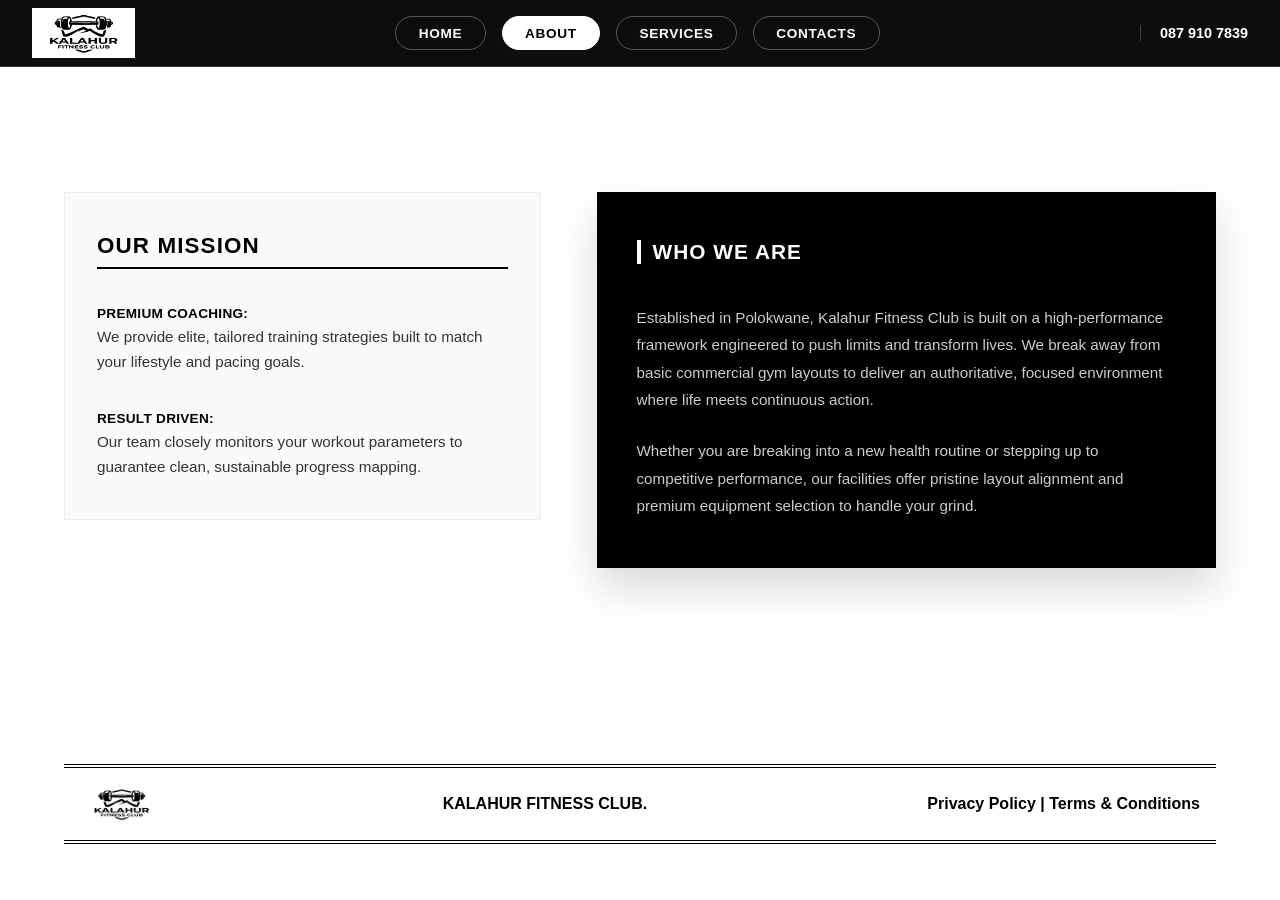
<file: about.html>
<!DOCTYPE html>
<html lang="en">
<head>
    <meta charset="UTF-8">
    <meta name="viewport" content="width=device-width, initial-scale=1.0">
    <title>About Us | Kalahur Fitness Club</title>
    <link rel="stylesheet" href="style.css">
    <link rel="icon" type="image/x-icon" href="kalahur.jpg">
</head>
<body>
    <header class="site-header-fixed">
        <div class="header-inner-row">
            <div class="brand-logo-area">
                <img src="kalahur.jpg" alt="Kalahur Fitness Club Logo" class="header-logo-graphic">
            </div>

            <nav class="main-navigation-menu">
                <ul class="nav-links-list">
                    <li><a href="index.html" class="nav-item-link">Home</a></li>
                    <li><a href="about.html" class="nav-item-link active-page">About</a></li>
                    <li><a href="gallery.html" class="nav-item-link">Services</a></li>
                    <li><a href="contact.html" class="nav-item-link">Contacts</a></li>
                </ul>
            </nav>
            <div class="header-comms-group">
                <a href="tel:0879107839" class="phone-display-link"> 087 910 7839</a>
            </div>
        </div>
    </header>

    <main class="subpage-main-layout">
        <div class="wireframe-container section-spacing">
            
            <div class="professional-contact-grid">
                <div class="contact-details-sidebar">
                    <h2 class="section-title-left">OUR MISSION</h2>
                    <div class="details-card-block">
                        <div class="detail-item">
                           
                            <p><strong>Premium Coaching:</strong><br>We provide elite, tailored training strategies built to match your lifestyle and pacing goals.</p>
                        </div>
                        <div class="detail-item">
                          
                            <p><strong>Result Driven:</strong><br>Our team closely monitors your workout parameters to guarantee clean, sustainable progress mapping.</p>
                        </div>
                    </div>
                </div>

                <div class="contact-form-panel" style="background-color: #000000; padding: 3rem 2.5rem; color: #ffffff;">
                    <h3 class="form-panel-title">WHO WE ARE</h3>
                    <div class="about-text-content">
                        <p style="color: #cccccc; font-size: 0.95rem; line-height: 1.8; margin-bottom: 1.5rem;">
                            Established in Polokwane, Kalahur Fitness Club is built on a high-performance framework engineered to push limits and transform lives. We break away from basic commercial gym layouts to deliver an authoritative, focused environment where life meets continuous action.
                        </p>
                        <p style="color: #cccccc; font-size: 0.95rem; line-height: 1.8;">
                            Whether you are breaking into a new health routine or stepping up to competitive performance, our facilities offer pristine layout alignment and premium equipment selection to handle your grind.
                        </p>
                    </div>
                </div>
            </div>

        </div>
    </main>

    <footer class="wireframe-double-footer">
        <div class="footer-inner-wrapper">
            <div class="footer-col-left">
                <img src="kalahur.jpg" alt="Footer Logo" class="footer-logo-graphic">
            </div>
            <div class="footer-col-center">KALAHUR FITNESS CLUB.</div>
            <div class="footer-col-right">Privacy Policy | Terms & Conditions</div>
        </div>
    </footer>

</body>
</html>
</file>
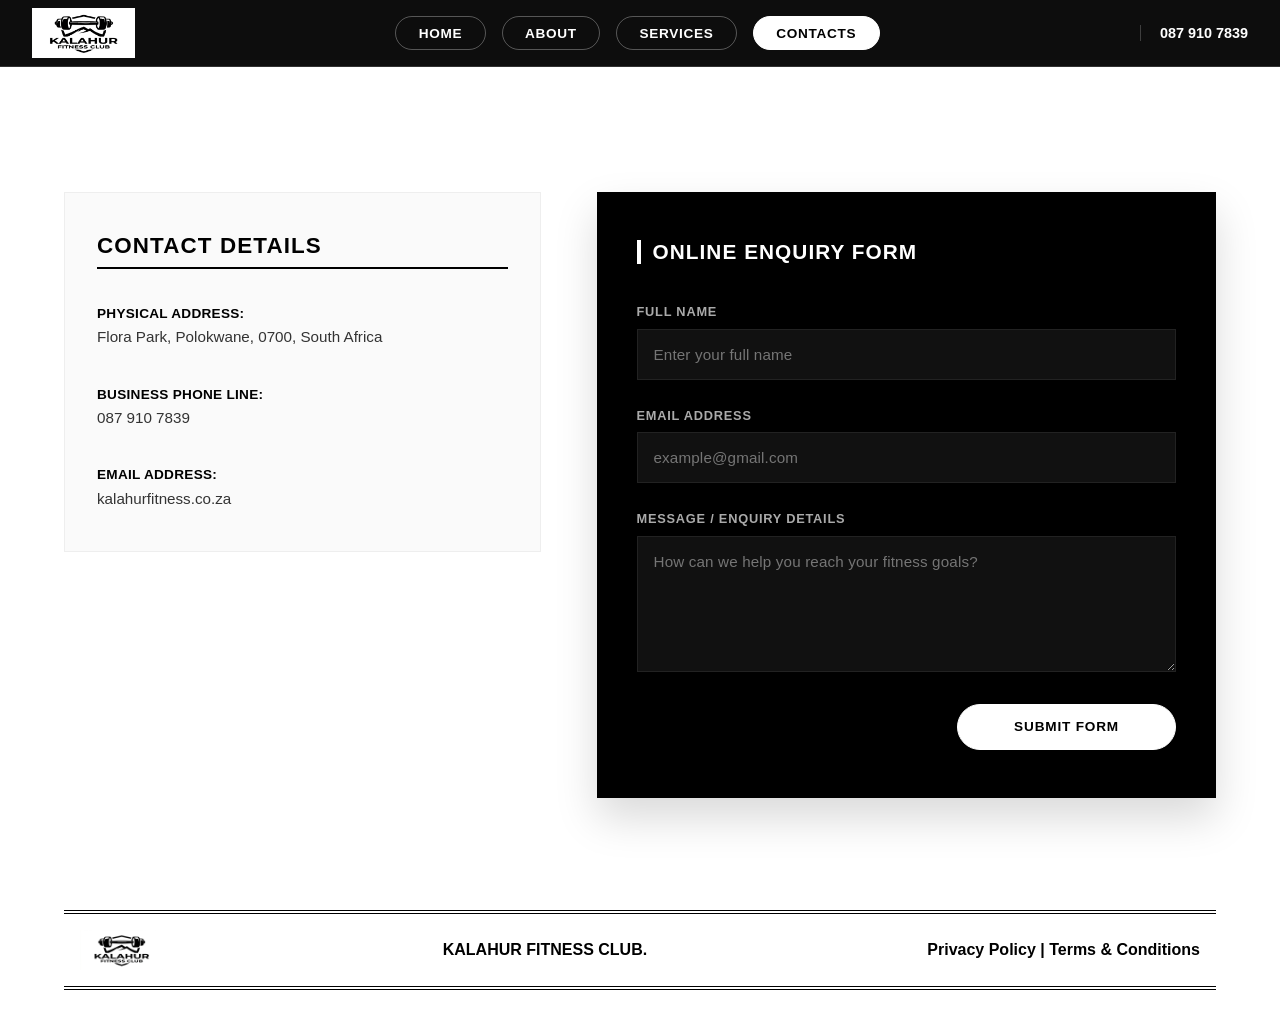
<file: contact.html>
<!DOCTYPE html>
<html lang="en">
<head>
    <meta charset="UTF-8">
    <meta name="viewport" content="width=device-width, initial-scale=1.0">
    <title>Contacts | Kalahur Fitness Club</title>
    <link rel="stylesheet" href="style.css">
    <link rel="icon" type="image/x-icon" href="kalahur.jpg">
</head>
<body>

    <header class="site-header-fixed">
        <div class="header-inner-row">
            <div class="brand-logo-area">
                <img src="kalahur.jpg" alt="Kalahur Fitness Club Logo" class="header-logo-graphic">
            </div>

            <nav class="main-navigation-menu">
                <ul class="nav-links-list">
                    <li><a href="index.html" class="nav-item-link">Home</a></li>
                    <li><a href="about.html" class="nav-item-link">About</a></li>
                    <li><a href="gallery.html" class="nav-item-link">Services</a></li>
                    <li><a href="contact.html" class="nav-item-link active-page">Contacts</a></li>
                </ul>
            </nav>

            <div class="header-comms-group">
                <a href="tel:0879107839" class="phone-display-link">087 910 7839</a>
            </div>
        </div>
    </header>

    <main class="subpage-main-layout">
        <div class="wireframe-container section-spacing">
            
            <div class="professional-contact-grid">
                <div class="contact-details-sidebar">
                    <h2 class="section-title-left">CONTACT DETAILS</h2>
                    <div class="details-card-block">
                        <div class="detail-item">
                           
                            <p><strong>Physical Address:</strong><br>Flora Park, Polokwane, 0700, South Africa</p>
                        </div>
                        <div class="detail-item">
                            
                            <p><strong>Business Phone Line:</strong><br>087 910 7839</p>
                        </div>
                        <div class="detail-item">
                            
                            <p><strong>Email Address:</strong><br>kalahurfitness.co.za</p>
                        </div>
                    </div>
                </div>

                <div class="contact-form-panel">
                    <h3 class="form-panel-title">Online Enquiry Form</h3>
                    <form action="#" method="POST" onsubmit="event.preventDefault();">
                        <div class="form-input-row">
                            <label class="form-element-label" for="client-name">Full Name</label>
                            <input class="form-field-input" type="text" id="client-name" name="client-name" placeholder="Enter your full name" required>
                        </div>
                        <div class="form-input-row">
                            <label class="form-element-label" for="client-email">Email Address</label>
                            <input class="form-field-input" type="email" id="client-email" name="client-email" placeholder="example@gmail.com" required>
                        </div>
                        <div class="form-input-row">
                            <label class="form-element-label" for="client-msg">Message / Enquiry Details</label>
                            <textarea class="form-field-textarea" id="client-msg" name="client-msg" rows="6" placeholder="How can we help you reach your fitness goals?" required></textarea>
                        </div>
                        <div class="form-action-align">
                            <button class="form-submit-action-btn" type="submit">Submit Form</button>
                        </div>
                    </form>
                </div>
            </div>

        </div>
    </main>

    <footer class="wireframe-double-footer">
        <div class="footer-inner-wrapper">
            <div class="footer-col-left">
                <img src="kalahur.jpg" alt="Footer Logo" class="footer-logo-graphic">
            </div>
            <div class="footer-col-center">KALAHUR FITNESS CLUB.</div>
            <div class="footer-col-right">Privacy Policy | Terms & Conditions</div>
        </div>
    </footer>

</body>
</html>
</file>
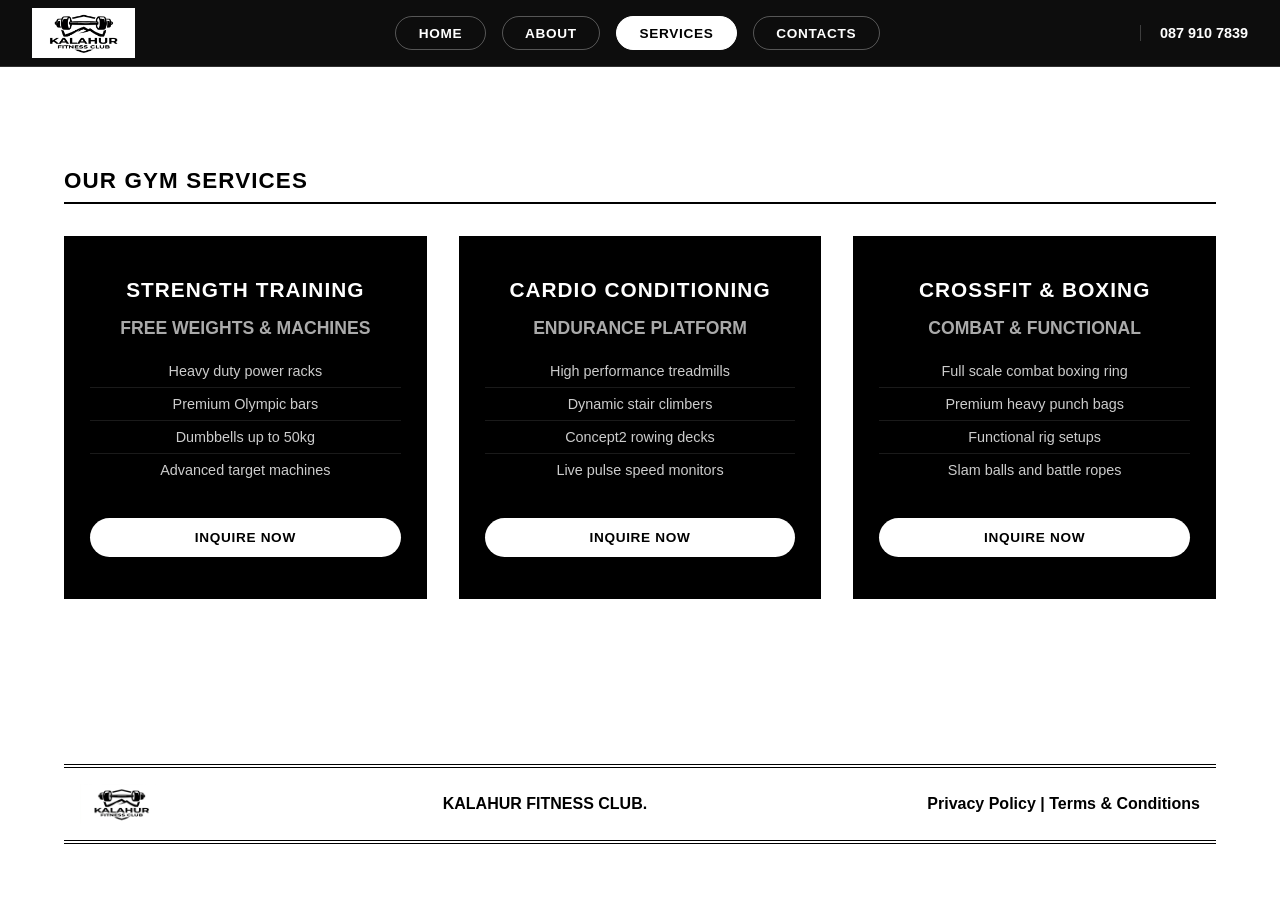
<file: gallery.html>
<!DOCTYPE html>
<html lang="en">
<head>
    <meta charset="UTF-8">
    <meta name="viewport" content="width=device-width, initial-scale=1.0">
    <title>Services | Kalahur Fitness Club</title>
    <link rel="stylesheet" href="style.css">
    <link rel="icon" type="image/x-icon" href="kalahur.jpg">
</head>
<body>

    <header class="site-header-fixed">
        <div class="header-inner-row">
            <!-- Brand Logo Graphic Image Area -->
            <div class="brand-logo-area">
                <img src="kalahur.jpg" alt="Kalahur Fitness Club Logo" class="header-logo-graphic">
            </div>

            <nav class="main-navigation-menu">
                <ul class="nav-links-list">
                    <li><a href="index.html" class="nav-item-link">Home</a></li>
                    <li><a href="about.html" class="nav-item-link">About</a></li>
                    <li><a href="gallery.html" class="nav-item-link active-page">Services</a></li>
                    <li><a href="contact.html" class="nav-item-link">Contacts</a></li>
                </ul>
            </nav>

            <div class="header-comms-group">
                <a href="tel:0879107839" class="phone-display-link">087 910 7839</a>
            </div>
        </div>
    </header>

    <main class="subpage-main-layout">
        <div class="wireframe-container section-spacing">
            <h2 class="section-title-left">OUR GYM SERVICES</h2>
            
            <div class="wireframe-membership-grid" style="margin-top: 2rem;">
                
                <div class="premium-plan-card">
                    <div class="card-content-stack">
                        <h3 class="plan-name">Strength Training</h3>
                        <div class="plan-price-tag" style="font-size: 1.1rem; color: #aaaaaa; margin-bottom: 1rem; text-transform: uppercase;">Free Weights & Machines</div>
                        <ul class="plan-roles-list">
                            <li>Heavy duty power racks</li>
                            <li>Premium Olympic bars</li>
                            <li>Dumbbells up to 50kg</li>
                            <li>Advanced target machines</li>
                        </ul>
                        <a href="contact.html" class="plan-select-btn">Inquire Now</a>
                    </div>
                </div>

                <div class="premium-plan-card">
                    <div class="card-content-stack">
                        <h3 class="plan-name">Cardio Conditioning</h3>
                        <div class="plan-price-tag" style="font-size: 1.1rem; color: #aaaaaa; margin-bottom: 1rem; text-transform: uppercase;">Endurance Platform</div>
                        <ul class="plan-roles-list">
                            <li>High performance treadmills</li>
                            <li>Dynamic stair climbers</li>
                            <li>Concept2 rowing decks</li>
                            <li>Live pulse speed monitors</li>
                        </ul>
                        <a href="contact.html" class="plan-select-btn">Inquire Now</a>
                    </div>
                </div>

                <div class="premium-plan-card">
                    <div class="card-content-stack">
                        <h3 class="plan-name">CrossFit & Boxing</h3>
                        <div class="plan-price-tag" style="font-size: 1.1rem; color: #aaaaaa; margin-bottom: 1rem; text-transform: uppercase;">Combat & Functional</div>
                        <ul class="plan-roles-list">
                            <li>Full scale combat boxing ring</li>
                            <li>Premium heavy punch bags</li>
                            <li>Functional rig setups</li>
                            <li>Slam balls and battle ropes</li>
                        </ul>
                        <a href="contact.html" class="plan-select-btn">Inquire Now</a>
                    </div>
                </div>

            </div>
        </div>
    </main>

    <footer class="wireframe-double-footer">
        <div class="footer-inner-wrapper">
            <div class="footer-col-left">
                <img src="kalahur.jpg" alt="Footer Logo" class="footer-logo-graphic">
            </div>
            <div class="footer-col-center">KALAHUR FITNESS CLUB.</div>
            <div class="footer-col-right">Privacy Policy | Terms & Conditions</div>
        </div>
    </footer>

</body>
</html>
</file>
<file: style.css>
*, *::before, *::after {
    margin: 0;
    padding: 0;
    box-sizing: border-box; 
}

html, body {
    width: 100%;
    font-family: Arial, sans-serif;
    background-color: #ffffff; 
    color: #000000;            
    overflow-x: hidden;        
}

.wireframe-container {
    width: 90%;
    max-width: 1200px;
    margin: 0 auto;
    text-align: center;
}

.section-spacing {
    padding: 3rem 0;
}

.site-header-fixed {
    position: fixed;
    top: 0;
    left: 0;
    width: 100%;
    background-color: rgba(0, 0, 0, 0.95); 
    border-bottom: 1px solid rgba(255, 255, 255, 0.15);
    z-index: 1000;
    padding: 0.5rem 2rem; 
}

.header-inner-row {
    max-width: 1600px;
    margin: 0 auto;
    display: flex;
    justify-content: space-between;
    align-items: center;
}

.brand-logo-area {
    display: flex;
    align-items: center;
}

.header-logo-graphic {
    height: 50px;
    width: auto;
    display: block;
    filter: none; 
}

.main-navigation-menu {
    margin: 0 1rem;
}

.nav-links-list {
    display: flex;
    list-style: none;
    gap: 1rem;
    align-items: center;
}

.nav-item-link {
    display: inline-block;
    color: #ffffff;
    text-decoration: none;
    font-size: 0.85rem;
    font-weight: bold;
    text-transform: uppercase;
    letter-spacing: 0.05em;
    padding: 0.55rem 1.4rem;
    border: 1px solid rgba(255, 255, 255, 0.3);
    border-radius: 30px; 
    transition: all 0.3s cubic-bezier(0.4, 0, 0.2, 1);
    white-space: nowrap;
}

.nav-item-link:hover,
.nav-item-link:focus {
    background-color: #ffffff;
    color: #000000; 
    border-color: #ffffff;
    transform: translateY(-1px);
}

.nav-item-link.active-page {
    background-color: #ffffff;
    color: #000000;
    border-color: #ffffff;
}

.header-comms-group {
    display: flex;
    align-items: center;
}

.phone-display-link {
    color: #ffffff;
    text-decoration: none;
    font-size: 0.9rem;
    font-weight: bold;
    border-left: 1px solid rgba(255, 255, 255, 0.2);
    padding-left: 1.2rem;
}

.full-screen-hero-viewport {
    position: relative;
    width: 100%;
    height: 100vh; 
    display: flex;
    align-items: center;
    justify-content: center;
    overflow: hidden;
    margin-bottom: 2rem;
    background-color: #000000;
}

input[name="hero-manual-trigger"] {
    position: absolute;
    opacity: 0;
    visibility: hidden;
}

.hero-image-media-layer {
    position: absolute;
    top: 0;
    left: 0;
    width: 100%;
    height: 100%;
    z-index: 1;
}

.hero-slide-strip {
    display: flex;
    width: 500%; 
    height: 100%;
    transition: none; 
}

.hero-slide-img {
    width: 20%; 
    height: 100%;
    background-position: center;
    background-size: cover;
    background-repeat: no-repeat;
}

#hero-track1:checked ~ .hero-image-media-layer .hero-slide-strip { transform: translateX(0%); }
#hero-track2:checked ~ .hero-image-media-layer .hero-slide-strip { transform: translateX(-20%); }
#hero-track3:checked ~ .hero-image-media-layer .hero-slide-strip { transform: translateX(-40%); }
#hero-track4:checked ~ .hero-image-media-layer .hero-slide-strip { transform: translateX(-60%); }
#hero-track5:checked ~ .hero-image-media-layer .hero-slide-strip { transform: translateX(-80%); }

.arrow-control-label {
    position: absolute;
    top: 50%;
    transform: translateY(-50%);
    width: 44px;
    height: 44px;
    background-color: rgba(255, 255, 255, 0.9);
    border-radius: 50%;
    color: #000000;
    font-size: 1.1rem;
    font-weight: bold;
    cursor: pointer;
    display: none; 
    align-items: center;
    justify-content: center;
    z-index: 10;
    user-select: none;
}

.hero-display-title {
  transition: opacity 0.5s ease-in-out;
  opacity: 1;
}

.hero-display-title.fade-out {
  opacity: 0;
}

.hero-display-title.fade-in {
  opacity: 1;
}


.arrow-control-label:hover { background-color: #ffffff; }
.left-arrow-pos { left: 3%; }
.right-arrow-pos { right: 3%; }

#hero-track1:checked ~ .left-arrow-pos[for="hero-track5"], #hero-track1:checked ~ .right-arrow-pos[for="hero-track2"],
#hero-track2:checked ~ .left-arrow-pos[for="hero-track1"], #hero-track2:checked ~ .right-arrow-pos[for="hero-track3"],
#hero-track3:checked ~ .left-arrow-pos[for="hero-track2"], #hero-track3:checked ~ .right-arrow-pos[for="hero-track4"],
#hero-track4:checked ~ .left-arrow-pos[for="hero-track3"], #hero-track4:checked ~ .right-arrow-pos[for="hero-track5"],
#hero-track5:checked ~ .left-arrow-pos[for="hero-track4"], #hero-track5:checked ~ .right-arrow-pos[for="hero-track1"] {
    display: flex;
}

.hero-content-center-overlay {
    position: relative;
    z-index: 5;
    text-align: center;
    max-width: 900px;
    padding: 0 2rem;
    margin-top: 3.5rem;
}

.hero-display-title {
    font-size: 3.2rem;
    font-weight: 800;
    letter-spacing: 0.04em;
    color: #ffffff;
    margin-bottom: 0.75rem;
    text-transform: uppercase;
    text-shadow: 0 2px 10px rgba(0, 0, 0, 0.8);
}

.hero-display-description {
    font-size: 1.15rem;
    color: #e5e5e5;
    margin-bottom: 2.5rem;
    text-shadow: 0 2px 8px rgba(0, 0, 0, 0.8);
}

.hero-action-button-cta {
    display: inline-block;
    padding: 0.9rem 3.5rem;
    background-color: #ffffff;
    color: #000000;
    text-decoration: none;
    font-weight: bold;
    font-size: 0.9rem;
    border-radius: 50px; 
    letter-spacing: 0.08em;
    transition: transform 0.2s;
}

.hero-action-button-cta:hover { transform: scale(1.03); }

.subpage-main-layout {
    padding-top: 7.5rem; 
    width: 100%;
    min-height: calc(100vh - 200px);
}

.section-title-left {
    text-align: left;
    font-size: 1.4rem;
    font-weight: bold;
    text-transform: uppercase;
    letter-spacing: 0.05em;
    margin-bottom: 1.5rem;
    border-bottom: 2px solid #000000;
    padding-bottom: 0.5rem;
}

.section-title-center {
    text-align: center;
    font-size: 1.2rem;
    font-weight: bold;
    text-transform: uppercase;
    letter-spacing: 0.05em;
}

.wireframe-membership-grid {
    display: grid;
    grid-template-columns: repeat(3, 1fr);
    gap: 2rem;
    width: 100%;
}

.premium-plan-card {
    background-color: #000000; 
    border: 2px solid #000000;
    position: relative;
    overflow: hidden;
    padding: 2.5rem 1.5rem;
    transition: transform 0.3s ease, box-shadow 0.3s ease;
    text-align: center;
    display: flex;
    flex-direction: column;
    justify-content: space-between;
}

.premium-plan-card:hover {
    transform: translateY(-5px);
    box-shadow: 0 10px 25px rgba(0, 0, 0, 0.2);
    border-color: #555555;
}

.card-content-stack {
    position: relative;
    z-index: 5;
}

.plan-name {
    font-size: 1.3rem;
    font-weight: bold;
    color: #ffffff; 
    text-transform: uppercase;
    letter-spacing: 0.05em;
    margin-bottom: 1rem;
}

.plan-price-tag {
    font-size: 2.2rem;
    font-weight: 800;
    color: #ffffff;
    margin-bottom: 1.5rem;
}

.plan-price-tag span {
    font-size: 0.9rem;
    font-weight: normal;
    color: #aaaaaa;
    text-transform: lowercase;
}

.plan-roles-list {
    list-style: none;
    margin-bottom: 2rem;
    padding: 0;
}

.plan-roles-list li {
    font-size: 0.9rem;
    color: #cccccc;
    padding: 0.5rem 0;
    border-bottom: 1px solid rgba(255, 255, 255, 0.1);
}

.plan-roles-list li:last-child {
    border-bottom: none;
}

.plan-select-btn {
    display: block;
    width: 100%;
    padding: 0.75rem 0;
    background-color: #ffffff;
    color: #000000;
    text-decoration: none;
    font-weight: bold;
    font-size: 0.85rem;
    text-transform: uppercase;
    border-radius: 40px; 
    letter-spacing: 0.05em;
    transition: background-color 0.2s, color 0.2s;
}

.plan-select-btn:hover {
    background-color: #333333;
    color: #ffffff;
}

.premium-hours-box-panel {
    width: 100%;
    max-width: 600px;
    margin: 0 auto;
    background-color: #000000; 
    padding: 2.5rem;
    box-shadow: 0 15px 35px rgba(0, 0, 0, 0.25);
    border: 1px solid #111111;
}

.hours-box-heading {
    font-size: 0.85rem;
    font-style: italic;
    color: #888888;
    margin-bottom: 1.5rem;
    text-align: center;
    letter-spacing: 0.05em;
}

.wireframe-table-element {
    width: 100%;
    border-collapse: collapse;
}

.wireframe-table-element tr:hover {
    background-color: rgba(255, 255, 255, 0.04); 
}

.wireframe-table-element td {
    padding: 1rem 0.75rem;
    font-size: 0.95rem;
    color: #ffffff;
    border-bottom: 1px dashed rgba(255, 255, 255, 0.15); 
}

.wireframe-table-element tr:last-child td {
    border-bottom: none;
}

.wireframe-table-element td:first-child {
    font-weight: bold;
    letter-spacing: 0.02em;
    text-align: left;
}

.wireframe-table-element td:last-child {
    text-align: right;
    font-family: monospace; 
    font-size: 1rem;
    letter-spacing: 0.05em;
}

.closed-tag-highlight {
    color: #ff3b30 !important; 
    font-weight: bold;
}

.live-map-container-frame {
    width: 100%;
    max-width: 800px;
    height: 400px; 
    margin: 0 auto;
    border: 2px solid #000000;
    background-color: #eaeaea;
    position: relative;
    box-shadow: 0 8px 24px rgba(0, 0, 0, 0.08);
}

.live-map-iframe-element {
    width: 100% !important;
    height: 100% !important;
    border: none !important;
    display: block !important;
}

.professional-contact-grid {
    display: grid;
    grid-template-columns: 1fr 1.3fr;
    gap: 3.5rem;
    align-items: start;
    text-align: left;
    width: 100%;
    margin-top: 1.5rem;
}

.contact-details-sidebar {
    background-color: #fafafa;
    border: 1px solid #eeeeee;
    padding: 2.5rem 2rem;
}

.details-card-block {
    display: flex;
    flex-direction: column;
    gap: 2rem;
    margin-top: 2rem;
}

.detail-item {
    display: flex;
    align-items: flex-start;
    gap: 1rem;
}

.detail-icon {
    font-size: 1.3rem;
    line-height: 1;
    margin-top: 0.2rem;
}

.detail-item p {
    font-size: 0.95rem;
    line-height: 1.6;
    color: #333333;
}

.detail-item p strong {
    color: #000000;
    text-transform: uppercase;
    font-size: 0.85rem;
    letter-spacing: 0.02em;
}

.contact-form-panel {
    background-color: #000000;
    padding: 3rem 2.5rem;
    box-shadow: 0 20px 40px rgba(0, 0, 0, 0.15);
}

.form-panel-title {
    font-size: 1.3rem;
    font-weight: bold;
    color: #ffffff;
    text-transform: uppercase;
    letter-spacing: 0.05em;
    margin-bottom: 2.5rem;
    border-left: 4px solid #ffffff;
    padding-left: 0.75rem;
}

.form-input-row {
    margin-bottom: 1.75rem;
    display: flex;
    flex-direction: column;
    gap: 0.6rem;
}

.form-element-label {
    font-weight: bold;
    font-size: 0.8rem;
    text-transform: uppercase;
    letter-spacing: 0.06em;
    color: #aaaaaa;
}

.form-field-input,
.form-field-textarea {
    width: 100%;
    padding: 1rem;
    background-color: #111111;
    border: 1px solid #222222;
    color: #ffffff;
    font-family: Arial, sans-serif;
    font-size: 0.95rem;
    letter-spacing: 0.01em;
    transition: all 0.25s ease;
}

.form-field-input:focus,
.form-field-textarea:focus {
    outline: none;
    background-color: #1a1111;
    border-color: #ffffff;
    box-shadow: 0 0 10px rgba(255, 255, 255, 0.1);
}

.form-action-align {
    text-align: right;
    margin-top: 2rem;
}

.form-submit-action-btn {
    background-color: #ffffff;
    color: #000000;
    border: 1px solid #ffffff;
    padding: 0.9rem 3.5rem;
    font-weight: bold;
    text-transform: uppercase;
    font-size: 0.85rem;
    letter-spacing: 0.06em;
    cursor: pointer;
    border-radius: 40px;
    transition: all 0.25s ease;
}

.form-submit-action-btn:hover {
    background-color: #222222;
    color: #ffffff;
    border-color: #222222;
}

.wireframe-double-footer {
    border-top: 4px double #000000;
    border-bottom: 4px double #000000;
    padding: 1rem 0;
    width: 90%;
    max-width: 1200px;
    margin: 4rem auto 2rem auto;
}

.footer-inner-wrapper {
    display: flex;
    justify-content: space-between;
    align-items: center;
    width: 100%;
    margin: 0 auto;
    padding: 0 1rem;
    font-size: 1rem;
    font-weight: bold;
    color: #000000;
}

.footer-logo-graphic {
    height: 40px;
    width: auto;
    display: block;
}

@media screen and (max-width: 900px) {
    .wireframe-membership-grid {
        grid-template-columns: repeat(2, 1fr);
        gap: 1.5rem;
    }

    .professional-contact-grid {
        grid-template-columns: 1fr;
        gap: 2.5rem;
    }
}

@media screen and (max-width: 768px) {
    .site-header-fixed {
        padding: 0.75rem 1rem;
    }

    .header-inner-row {
        flex-direction: column;
        gap: 0.85rem;
    }

    .brand-logo-area {
        text-align: center;
        justify-content: center;
    }

    .nav-links-list {
        flex-wrap: wrap;
        justify-content: center;
        gap: 0.5rem;
    }

    .nav-item-link {
        padding: 0.4rem 1rem;
        font-size: 0.75rem;
    }

    .header-comms-group {
        display: none;
    }

    .subpage-main-layout {
        padding-top: 11rem;
    }

    .contact-form-panel {
        padding: 2rem 1.5rem;
    }

    .hero-display-title { 
        font-size: 2rem; 
    }

    .hero-display-description { 
        font-size: 0.95rem; 
    }

    .hero-action-button-cta { 
        padding: 0.8rem 2.5rem; 
    }

    .arrow-control-label {
        width: 36px;
        height: 36px;
        font-size: 0.9rem;
    }

    .wireframe-membership-grid {
        grid-template-columns: 1fr;
    }

    .form-action-align {
        text-align: left;
    }

    .form-submit-action-btn {
        width: 100%;
    }

    .footer-inner-wrapper {
        flex-direction: column;
        gap: 1rem;
        text-align: center;
    }

    .live-map-container-frame {
        height: 280px;
    }
}
</file>
